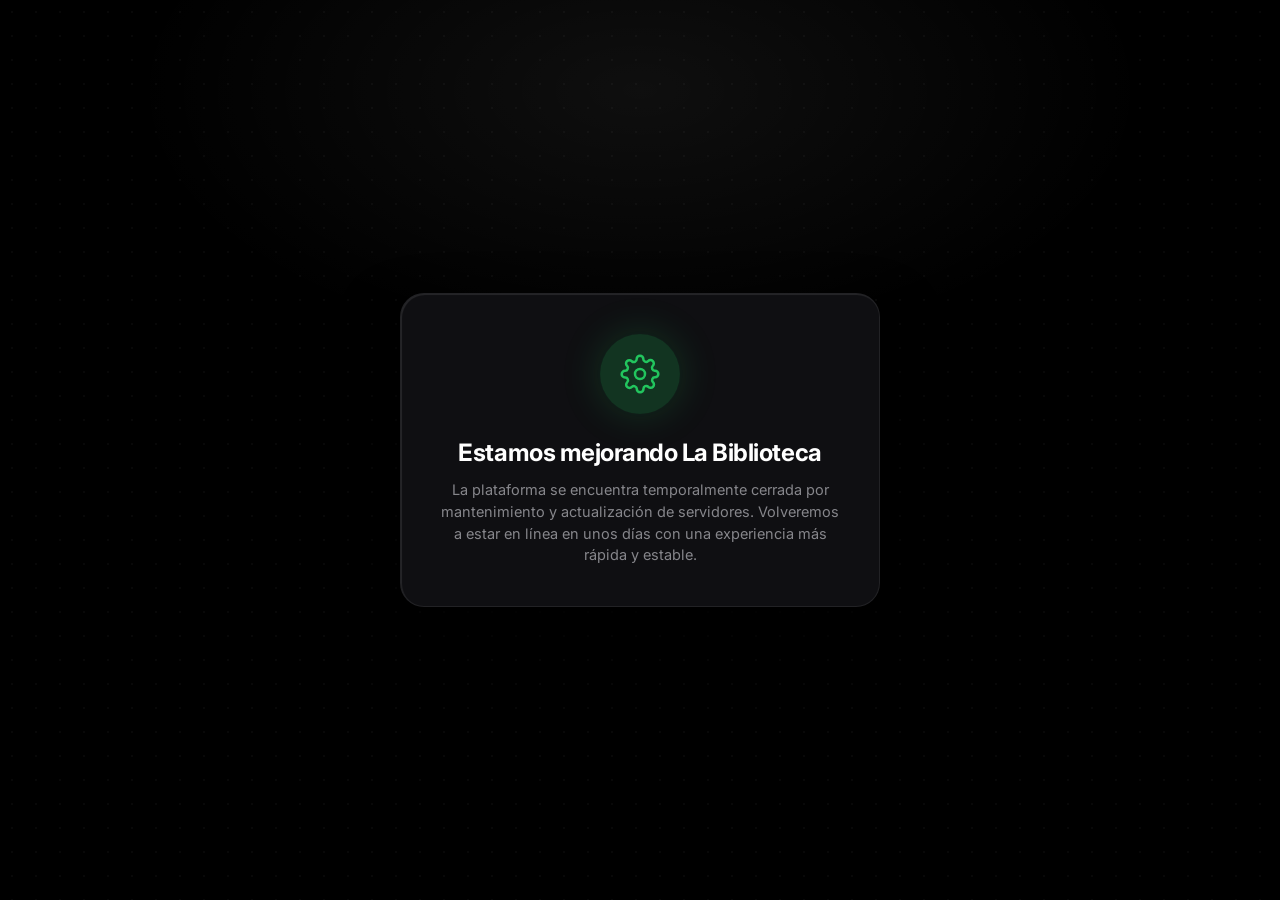
<file: index.html>
<!DOCTYPE html>
<html lang="es" data-theme="green">
<head>
    <meta charset="UTF-8">
    <meta name="viewport" content="width=device-width, initial-scale=1.0, maximum-scale=1.0, user-scalable=no">
    <title>Mantenimiento - La Biblioteca ADE</title>
    <style>
        @import url('https://fonts.googleapis.com/css2?family=Inter:wght@300;400;500;600;700&display=swap');
        
        :root {
            --primary: #22c55e;
            --primary-glow: rgba(34, 197, 94, 0.2);
            --bg-base: #000000;
            --bg-rail: rgba(12, 12, 14, 0.95);
            --border: rgba(255, 255, 255, 0.08);
            --text-main: #F5F5F7;
            --text-muted: #86868b;
        }

        * {
            margin: 0; padding: 0; box-sizing: border-box;
            font-family: -apple-system, BlinkMacSystemFont, "SF Pro Display", "Inter", sans-serif;
        }

        body {
            background-color: var(--bg-base);
            color: var(--text-main);
            min-height: 100vh;
            display: flex;
            justify-content: center;
            align-items: center;
            overflow: hidden;
        }

        .bg-mesh {
            position: fixed; inset: 0; z-index: -2;
            background-image: radial-gradient(rgba(255, 255, 255, 0.08) 1px, transparent 1px);
            background-size: 24px 24px; opacity: 0.4; pointer-events: none;
        }

        .bg-spotlight {
            position: fixed; top: -20vh; left: 50%; transform: translateX(-50%);
            width: 80vw; height: 60vh;
            background: radial-gradient(ellipse at center, rgba(255,255,255,0.06) 0%, transparent 70%);
            z-index: -1; pointer-events: none;
        }

        .maintenance-container {
            text-align: center;
            padding: 40px;
            background: rgba(16, 16, 20, 0.95);
            backdrop-filter: blur(40px) saturate(190%);
            -webkit-backdrop-filter: blur(40px) saturate(190%);
            border: 1px solid var(--border);
            border-radius: 24px;
            box-shadow: 0 30px 60px rgba(0,0,0,0.8), inset 1px 1px 1px 0 rgba(255, 255, 255, 0.1);
            max-width: 480px;
            width: 90%;
            animation: floatIn 0.8s cubic-bezier(0.16, 1, 0.3, 1) forwards;
        }

        .icon-container {
            width: 80px; height: 80px;
            margin: 0 auto 24px auto;
            border-radius: 50%;
            background: var(--primary-glow);
            color: var(--primary);
            display: flex; justify-content: center; align-items: center;
            box-shadow: 0 0 40px var(--primary-glow);
        }

        .icon-container svg {
            width: 40px; height: 40px;
            stroke-width: 1.5;
            animation: pulse 2s infinite ease-in-out;
        }

        h1 {
            font-size: 24px; font-weight: 700; margin-bottom: 12px; color: #ffffff;
            letter-spacing: -0.02em;
        }

        p {
            font-size: 14.5px; color: var(--text-muted); line-height: 1.5;
            font-weight: 400;
        }

        @keyframes floatIn {
            0% { opacity: 0; transform: translateY(20px) scale(0.95); }
            100% { opacity: 1; transform: translateY(0) scale(1); }
        }

        @keyframes pulse {
            0% { transform: scale(1); opacity: 1; }
            50% { transform: scale(1.05); opacity: 0.8; }
            100% { transform: scale(1); opacity: 1; }
        }
    </style>
</head>
<body>
    <div class="bg-mesh"></div>
    <div class="bg-spotlight"></div>
    
    <div class="maintenance-container">
        <div class="icon-container">
            <svg viewBox="0 0 24 24" fill="none" stroke="currentColor" stroke-linecap="round" stroke-linejoin="round">
                <circle cx="12" cy="12" r="3"></circle>
                <path d="M19.4 15a1.65 1.65 0 0 0 .33 1.82l.06.06a2 2 0 0 1 0 2.83 2 2 0 0 1-2.83 0l-.06-.06a1.65 1.65 0 0 0-1.82-.33 1.65 1.65 0 0 0-1 1.51V21a2 2 0 0 1-2 2 2 2 0 0 1-2-2v-.09A1.65 1.65 0 0 0 9 19.4a1.65 1.65 0 0 0-1.82.33l-.06.06a2 2 0 0 1-2.83 0 2 2 0 0 1 0-2.83l.06-.06a1.65 1.65 0 0 0 .33-1.82 1.65 1.65 0 0 0-1.51-1H3a2 2 0 0 1-2-2 2 2 0 0 1 2-2h.09A1.65 1.65 0 0 0 4.6 9a1.65 1.65 0 0 0-.33-1.82l-.06-.06a2 2 0 0 1 0-2.83 2 2 0 0 1 2.83 0l.06.06a1.65 1.65 0 0 0 1.82.33H9a1.65 1.65 0 0 0 1-1.51V3a2 2 0 0 1 2-2 2 2 0 0 1 2 2v.09a1.65 1.65 0 0 0 1 1.51 1.65 1.65 0 0 0 1.82-.33l.06-.06a2 2 0 0 1 2.83 0 2 2 0 0 1 0 2.83l-.06.06a1.65 1.65 0 0 0-.33 1.82V9a1.65 1.65 0 0 0 1.51 1H21a2 2 0 0 1 2 2 2 2 0 0 1-2 2h-.09a1.65 1.65 0 0 0-1.51 1z"></path>
            </svg>
        </div>
        <h1>Estamos mejorando La Biblioteca</h1>
        <p>La plataforma se encuentra temporalmente cerrada por mantenimiento y actualización de servidores. Volveremos a estar en línea en unos días con una experiencia más rápida y estable.</p>
    </div>
</body>
</html>
</file>
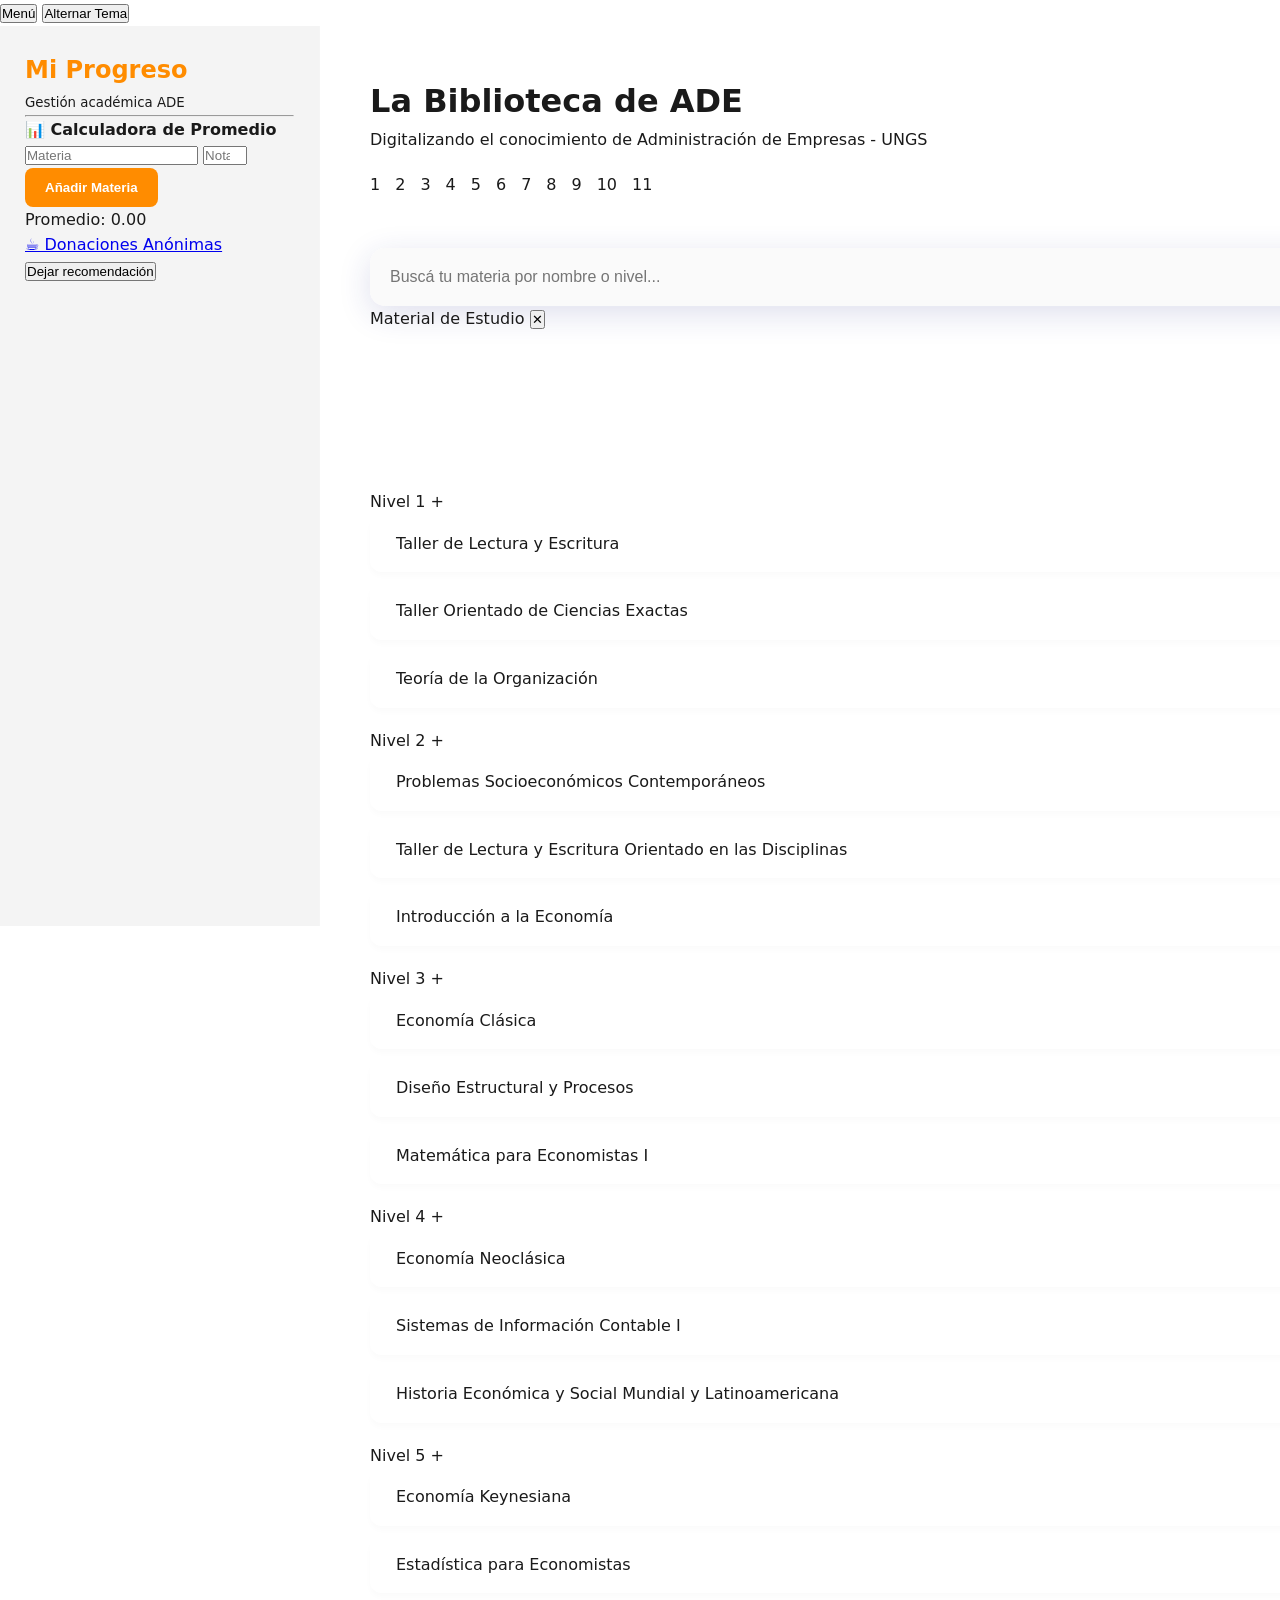
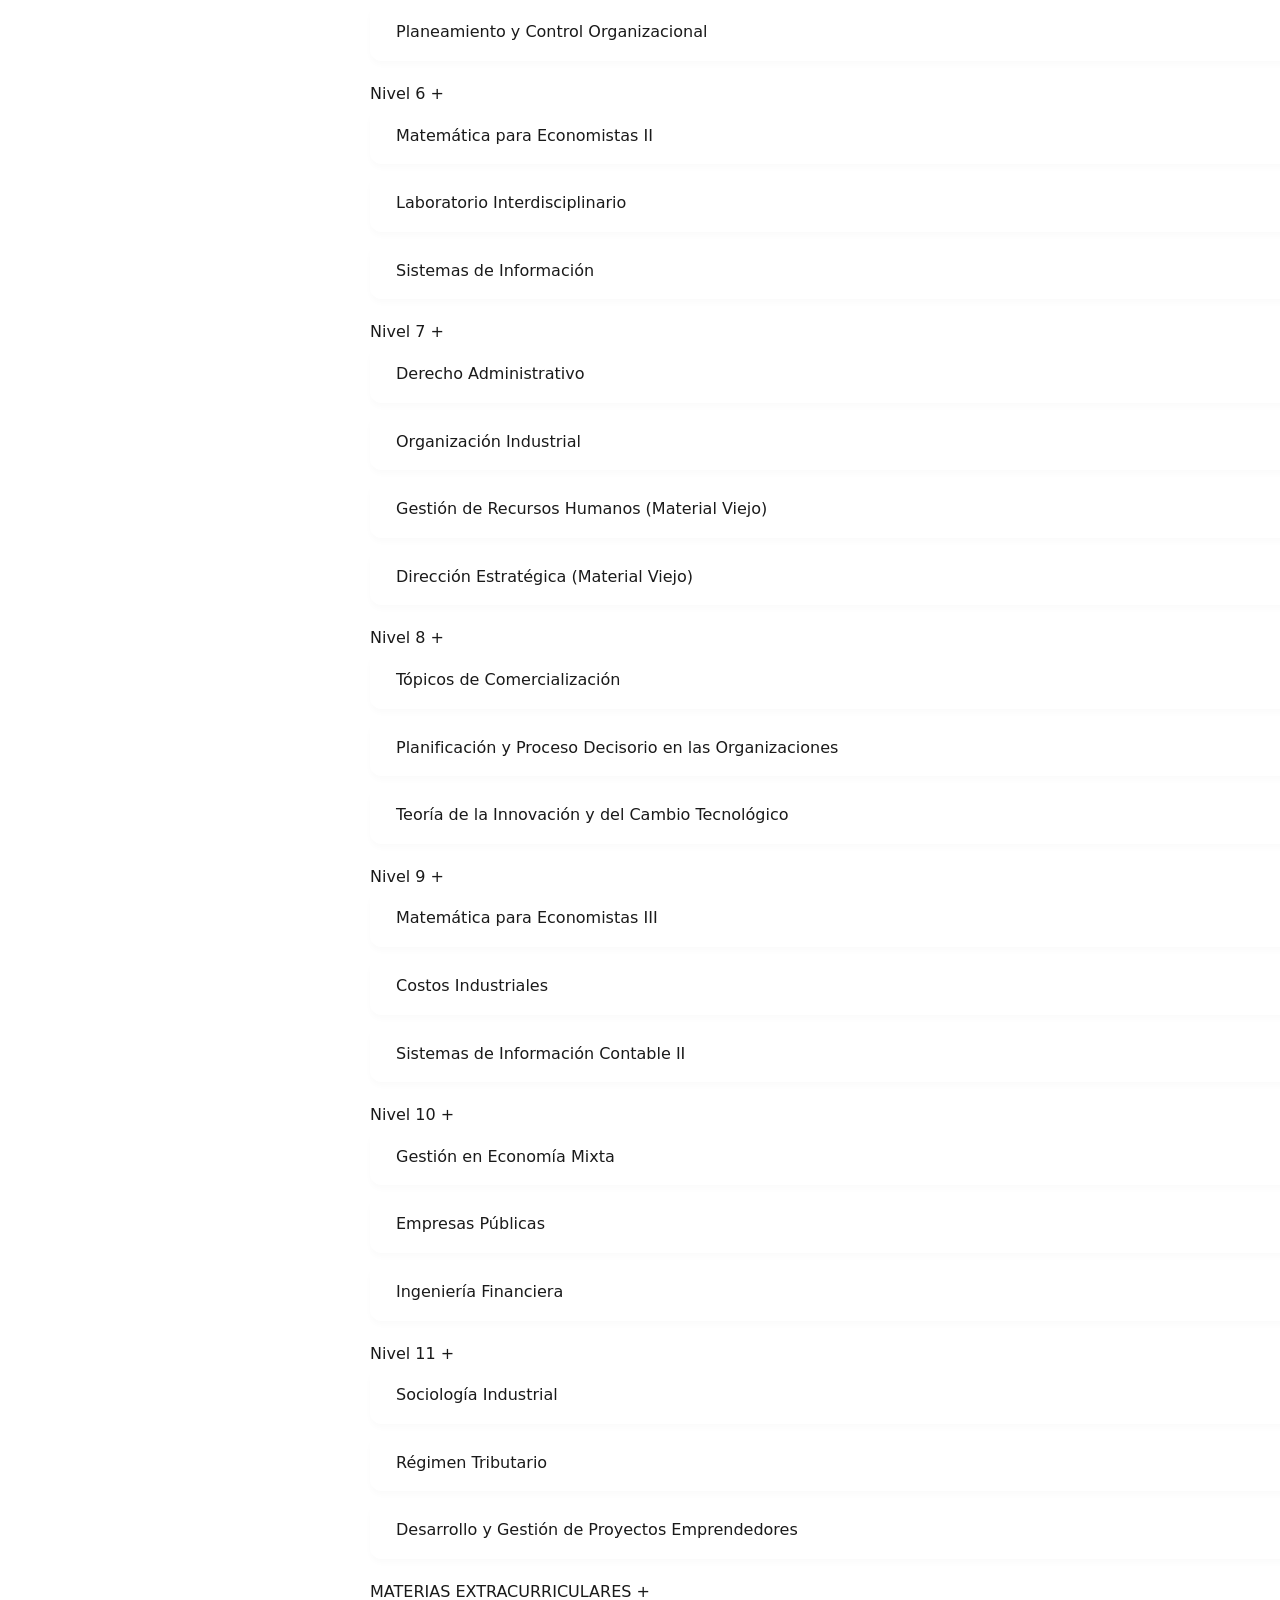
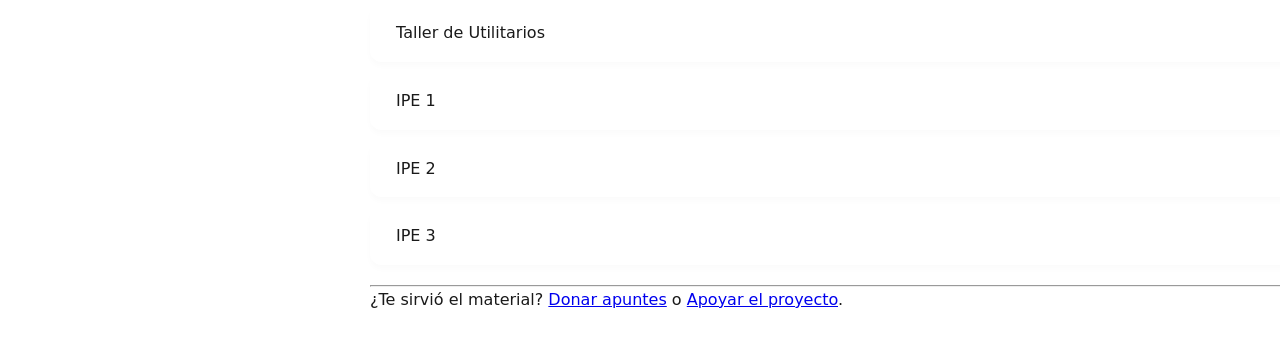
<file: codigo/index.html>
<!DOCTYPE html>
<html lang="es">
<head>
    <meta charset="UTF-8">
    <meta name="viewport" content="width=device-width, initial-scale=1.0">
    <title>La Biblioteca de ADE | UNGS</title>
    
    <link rel="stylesheet" href="style.css">
</head>
<body>

<button class="toggle-btn" onclick="toggleSidebar()">Menú</button>
<button onclick="toggleTheme()" id="themeToggleBtn">Alternar Tema</button>

<aside class="sidebar" id="sidebar">
    <h2 style="color: var(--primary);">Mi Progreso</h2>
    <p><small>Gestión académica ADE</small></p>
    <hr>
    
    <div class="calc-container">
        <h4>📊 Calculadora de Promedio</h4>
        <div class="calc-row">
            <input type="text" id="subjIn" class="calc-input" placeholder="Materia" style="flex: 2;">
            <input type="number" id="gradeIn" class="calc-input" placeholder="Nota" style="flex: 1;" min="1" max="10">
        </div>
        <button onclick="addEntry()" class="btn-primary">Añadir Materia</button>
        
        <div class="grade-list" id="gradeList"></div>
        <div class="avg-display">Promedio: <span id="avgOut">0.00</span></div>
    </div>

    <div class="mini-donate">
         <a href="TU_LINK_CAFECITO" target="_blank">☕ Donaciones Anónimas</a>
    </div>

    <button onclick="window.open('https://forms.gle/rjBa6mMxTo9zxcmy7')" class="btn-secondary">
        Dejar recomendación
    </button>
</aside>

<div class="main-content" id="mainContent">
    <header>
        <h1>La Biblioteca de ADE</h1>
        <p>Digitalizando el conocimiento de Administración de Empresas - UNGS</p>
        
        <div id="roadmap" class="roadmap-container"></div>

        <div class="search-container">
            <input type="text" id="searchInput" placeholder="Buscá tu materia por nombre o nivel..." onkeyup="filterMaterias()">
        </div>
    </header>

    <div id="viewer-container">
        <div class="viewer-header">
            <span id="activeTitle">Material de Estudio</span>
            <button onclick="closeViewer()">✕</button>
        </div>
        <iframe id="driveViewer" src="" frameborder="0"></iframe>
    </div>

    <div id="accordionContainer"></div>

    <footer class="footer-donate">
        <hr>
        <p>¿Te sirvió el material? <a href="TU_LINK_WHATSAPP">Donar apuntes</a> o <a href="TU_LINK_CAFECITO">Apoyar el proyecto</a>.</p>
    </footer>
</div>

<script src="script.js"></script>
</body>
</html>
</file>
<file: codigo/style.css>
/* =========================================
   VARIABLES Y BASE
   ========================================= */
:root {
    --primary: #FF8C00;        /* Naranja Principal */
    --primary-hover: #e67e00;
    --bg: #ffffff;
    --text: #1a1a1a;
    --card-bg: rgba(249, 249, 249, 0.8);
    --sidebar-bg: #f4f4f4;
    --glass: rgba(255, 255, 255, 0.7);
    --shadow: 0 8px 32px 0 rgba(31, 38, 135, 0.15);
    --transition: all 0.4s cubic-bezier(0.175, 0.885, 0.32, 1.275);
}

[data-theme="dark"] {
    --bg: #0f172a;
    --text: #f1f5f9;
    --card-bg: rgba(30, 41, 59, 0.7);
    --sidebar-bg: #1e293b;
    --glass: rgba(15, 23, 42, 0.7);
}

* { margin: 0; padding: 0; box-sizing: border-box; }

body { 
    font-family: 'Segoe UI', system-ui, -apple-system, sans-serif;
    background-color: var(--bg);
    color: var(--text);
    line-height: 1.6;
    overflow-x: hidden;
    transition: background-color 0.5s ease;
}

/* =========================================
   ANIMACIONES (KEYFRAMES)
   ========================================= */
@keyframes fadeInUp {
    from { opacity: 0; transform: translateY(30px); }
    to { opacity: 1; transform: translateY(0); }
}

@keyframes slideInLeft {
    from { transform: translateX(-100%); }
    to { transform: translateX(0); }
}

@keyframes pulse {
    0% { transform: scale(1); }
    50% { transform: scale(1.05); }
    100% { transform: scale(1); }
}

/* =========================================
   LAYOUT PRINCIPAL
   ========================================= */
.sidebar {
    width: 320px;
    height: 100vh;
    background: var(--sidebar-bg);
    backdrop-filter: blur(10px);
    border-right: 1px solid rgba(255, 255, 255, 0.1);
    padding: 25px;
    position: fixed;
    animation: slideInLeft 0.6s ease-out;
    z-index: 1000;
}

.main-content {
    margin-left: 320px;
    padding: 50px;
    width: 100%;
    max-width: 1200px;
}

/* =========================================
   ESTILO DE MATERIAS (LISTA ANIMADA)
   ========================================= */
.year-section {
    margin-bottom: 20px;
    animation: fadeInUp 0.8s ease backwards;
}

.materia-item {
    background: var(--glass);
    backdrop-filter: blur(8px);
    border: 1px solid rgba(255, 255, 255, 0.2);
    padding: 15px 25px;
    margin-bottom: 10px;
    border-radius: 12px;
    display: flex;
    justify-content: space-between;
    align-items: center;
    cursor: pointer;
    transition: var(--transition);
    box-shadow: 0 4px 6px rgba(0,0,0,0.02);
}

.materia-item:hover {
    transform: scale(1.02) translateX(10px);
    background: var(--bg);
    border-left: 6px solid var(--primary);
    box-shadow: var(--shadow);
}

/* =========================================
   EL ROADMAP (NIVELES)
   ========================================= */
.roadmap-container {
    display: flex;
    gap: 15px;
    overflow-x: auto;
    padding: 20px 0;
    margin-bottom: 30px;
}

.roadmap-node {
    min-width: 60px;
    height: 60px;
    background: var(--card-bg);
    border: 2px solid var(--primary);
    border-radius: 50%;
    display: flex;
    align-items: center;
    justify-content: center;
    font-weight: bold;
    cursor: pointer;
    transition: var(--transition);
}

.roadmap-node:hover, .roadmap-node.active {
    background: var(--primary);
    color: white;
    box-shadow: 0 0 20px rgba(255, 140, 0, 0.4);
}

/* =========================================
   COMPONENTES UI
   ========================================= */
.search-container input {
    width: 100%;
    padding: 18px;
    border-radius: 15px;
    border: 2px solid transparent;
    background: var(--card-bg);
    color: var(--text);
    font-size: 16px;
    transition: var(--transition);
    box-shadow: var(--shadow);
}

.search-container input:focus {
    outline: none;
    border-color: var(--primary);
    transform: translateY(-2px);
}

.btn-primary {
    background: var(--primary);
    color: white;
    border: none;
    padding: 12px 20px;
    border-radius: 8px;
    font-weight: bold;
    cursor: pointer;
    transition: var(--transition);
}

.btn-primary:hover {
    filter: brightness(1.1);
    box-shadow: 0 5px 15px rgba(255, 140, 0, 0.3);
}

/* =========================================
   MODO CELULAR (RESPONSIVE)
   ========================================= */
@media (max-width: 768px) {
    .sidebar { width: 100%; height: auto; position: relative; }
    .main-content { margin-left: 0; padding: 20px; }
}
</file>
